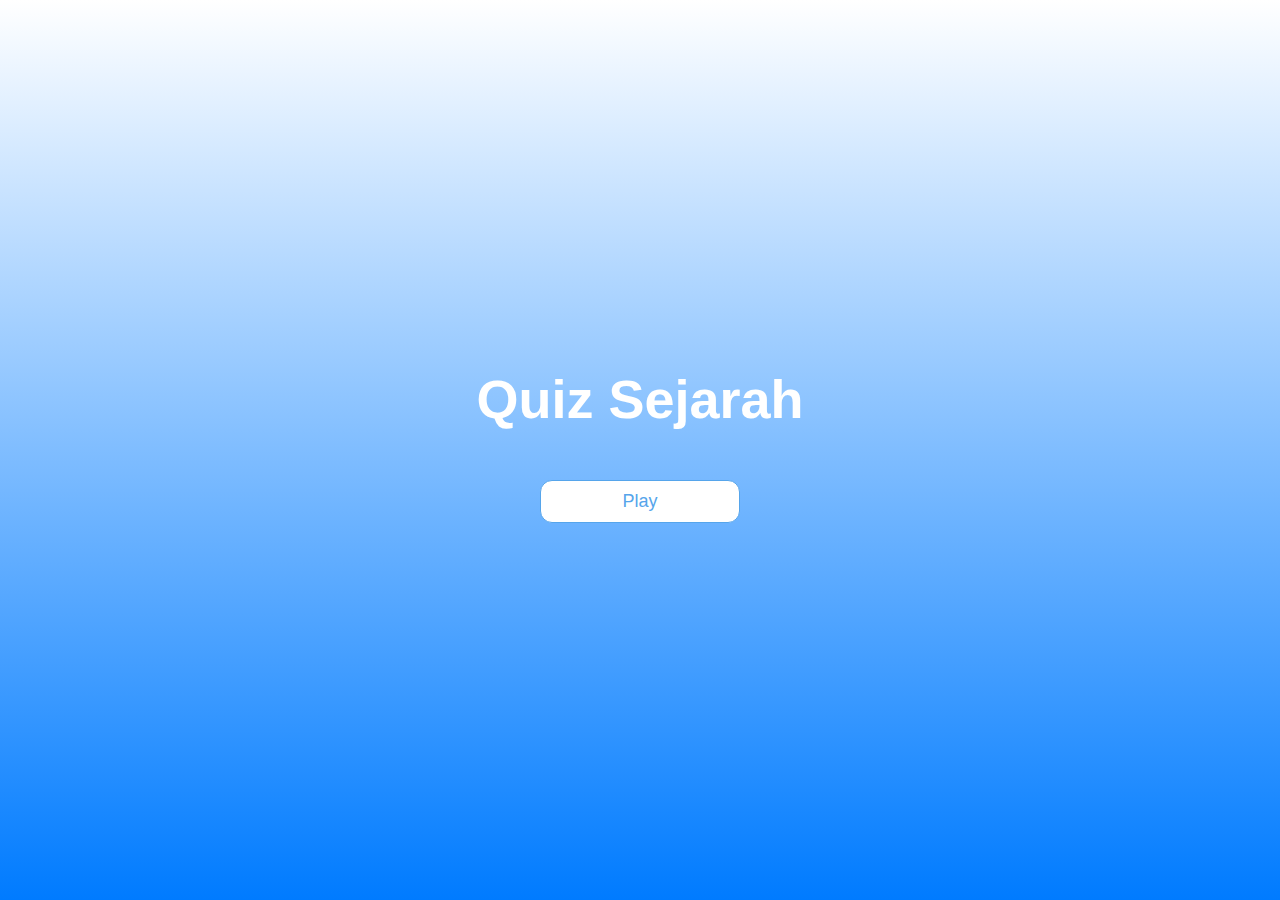
<file: index.html>
<!DOCTYPE html>
<html lang="en">
  <head>
    <meta charset="UTF-8" />
    <meta name="viewport" content="width=device-width, initial-scale=1.0" />
    <meta http-equiv="X-UA-Compatible" content="ie=edge" />
    <title>Quiz Sejarah</title>
    <link rel="stylesheet" href="app.css" />
  </head>
  <body>
    <div class="container">
      <div id="home" class="flex-center flex-column">
        <h1>Quiz Sejarah</h1>
        <a class="btn" href="game.html">Play</a>
      </div>
    </div>
  </body>
</html>
</file>
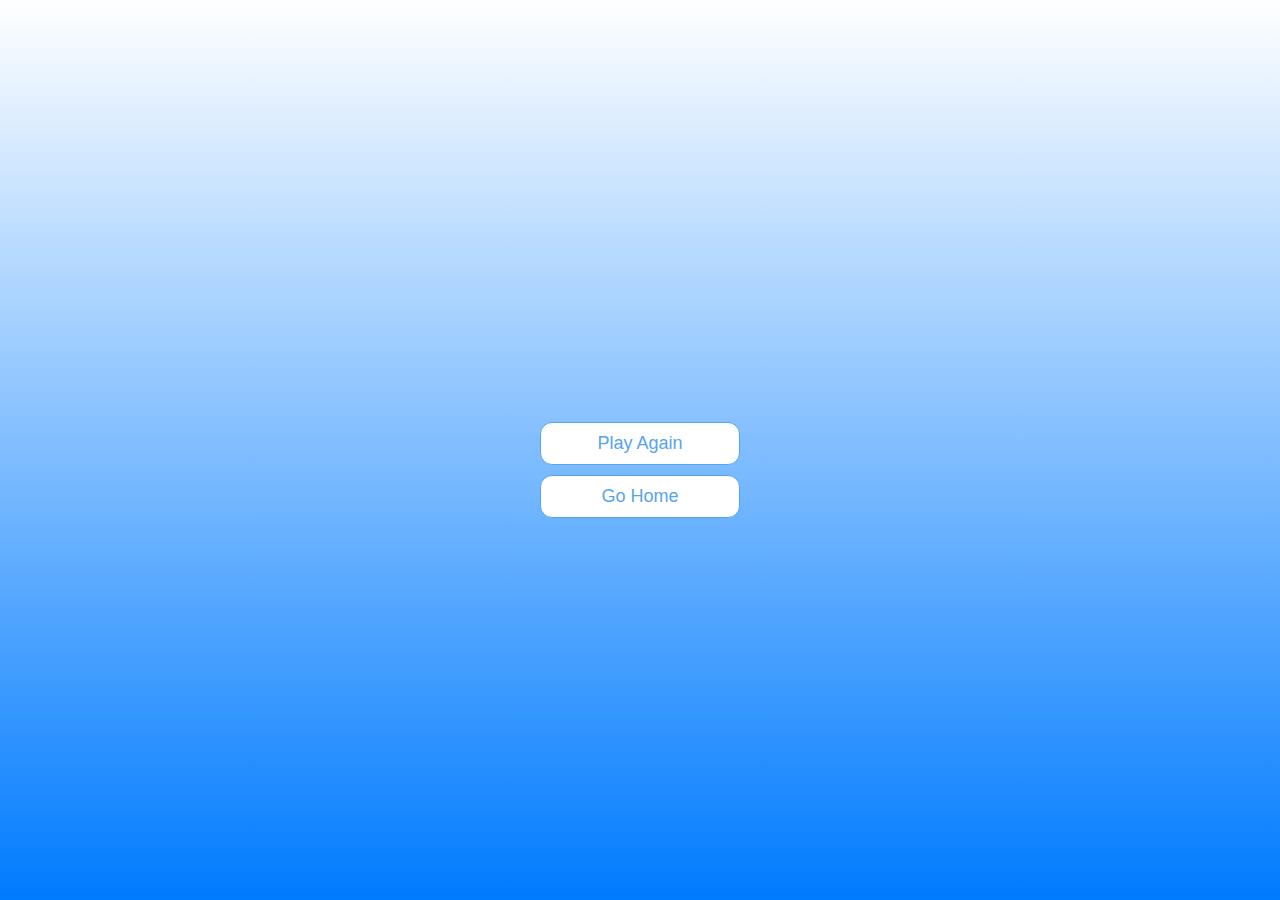
<file: end.html>
<!DOCTYPE html>
<html lang="en">
  <head>
    <meta charset="UTF-8" />
    <meta name="viewport" content="width=device-width, initial-scale=1.0" />
    <meta http-equiv="X-UA-Compatible" content="ie=edge" />
    <title>Congrats!</title>
    <link rel="stylesheet" href="app.css" />
  </head>
  <body>
    <div class="container"> 
      <div id="end" class="flex-center flex-column">
        <h1 id="finalScore"></h1>        
        <a class="btn" href="game.html">Play Again</a>
        <a class="btn" href="index.html">Go Home</a>
      </div>
    </div>
    <script src="end.js"></script>
  </body>
</html>
</file>
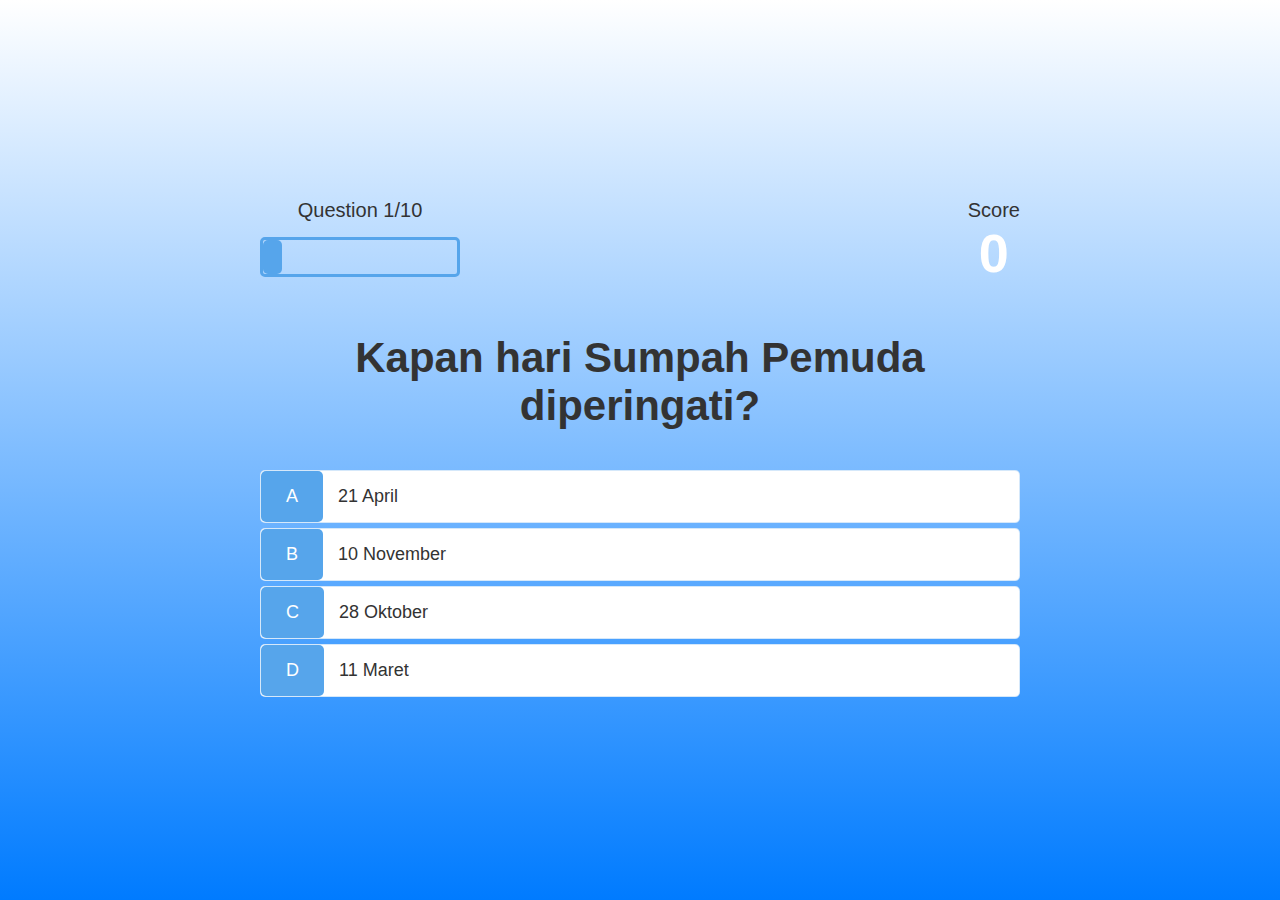
<file: game.html>
<!DOCTYPE html>
<html lang="en">
  <head>
    <meta charset="UTF-8" />
    <meta name="viewport" content="width=device-width, initial-scale=1.0" />
    <meta http-equiv="X-UA-Compatible" content="ie=edge" />
    <title>Quiz Sejarah</title>
    <link rel="stylesheet" href="app.css" />
    <link rel="stylesheet" href="game.css" />
  </head>
  <body>
    <div class="container">
      <div id="game" class="justify-center flex-column">
        <div id="hud">
          <div id="hud-item">
            <p id="progressText" class="hud-prefix">
              Question
            </p>
            <div id="progressBar">
              <div id="progressBarFull"></div>
            </div>
          </div>
          <div id="hud-item">
            <p class="hud-prefix">
              Score
            </p>
            <h1 class="hud-main-text" id="score">
              0
            </h1>
          </div>
        </div>
        <h2 style="text-align:center;" id="question">What is the answer to this questions?</h2>
        <div class="choice-container">
          <p class="choice-prefix">A</p>
          <p class="choice-text" data-number="1">Choice 1</p>
        </div>
        <div class="choice-container">
          <p class="choice-prefix">B</p>
          <p class="choice-text" data-number="2">Choice 2</p>
        </div>
        <div class="choice-container">
          <p class="choice-prefix">C</p>
          <p class="choice-text" data-number="3">Choice 3</p>
        </div>
        <div class="choice-container">
          <p class="choice-prefix">D</p>
          <p class="choice-text" data-number="4">Choice 4</p>
        </div>
      </div>
    </div>
    <script src="game.js"></script>
  </body>
</html>
</file>
<file: app.css>
:root {
  background-image: linear-gradient(white, #007bff);
  font-size: 62.5%;
}

* {
  box-sizing: border-box;
  font-family: Arial, Helvetica, sans-serif;
  margin: 0;
  padding: 0;
  color: #333;
}

h1,
h2,
h3,
h4 {
  margin-bottom: 1rem;
}

h1 {
  font-size: 5.4rem;
  color: white;
  margin-bottom: 5rem;
}

h1 > span {
  font-size: 2.4rem;
  font-weight: 500;
}

h2 {
  font-size: 4.2rem;
  margin-bottom: 4rem;
  font-weight: 700;
}

h3 {
  font-size: 2.8rem;
  font-weight: 500;
}

/* UTILITIES */

.container {
  width: 100vw;
  height: 100vh;
  display: flex;
  justify-content: center;
  align-items: center;
  max-width: 80rem;
  margin: 0 auto;
  padding: 2rem;
}

.container > * {
  width: 100%;
}

.flex-column {
  display: flex;
  flex-direction: column;
}

.flex-center {
  justify-content: center;
  align-items: center;
}

.justify-center {
  justify-content: center;
}

.text-center {
  text-align: center;
}

.hidden {
  display: none;
}

/* BUTTONS */
.btn {
  font-size: 1.8rem;
  padding: 1rem 0;
  width: 20rem;
  text-align: center;
  border: 0.1rem solid #56a5eb;
  margin-bottom: 1rem;
  border-radius: 12px;
  text-decoration: none;
  color: #56a5eb;
  background-color: white;
}

.btn:hover {
  cursor: pointer;
  box-shadow: 0 0.4rem 1.4rem 0 rgba(86, 185, 235, 0.5);
  transform: translateY(-0.1rem);
  transition: transform 150ms;
}

.btn[disabled]:hover {
  cursor: not-allowed;
  box-shadow: none;
  transform: none;
}

/* FORMS */
form {
  width: 100%;
  display: flex;
  flex-direction: column;
  align-items: center;
}

input {
  margin-bottom: 1rem;
  width: 20rem;
  padding: 1.5rem;
  font-size: 1.8rem;
  border: none;
  box-shadow: 0 0.1rem 1.4rem 0 rgba(86, 185, 235, 0.5);
}

input::placeholder {
  color: #aaa;
}
</file>
<file: game.css>
.choice-container {
  display: flex;
  margin-bottom: 0.5rem;
  width: 100%;
  font-size: 1.8rem;
  border: 0.1rem solid rgb(86, 165, 235, 0.25);
  background-color: white;
  border-radius: 5px;
}

.choice-container:hover {
  cursor: pointer;
  box-shadow: 0 0.4rem 1.4rem 0 rgba(86, 185, 235, 0.5);
  transform: translateY(-0.1rem);
  transition: transform 150ms;
}

.choice-prefix {
  padding: 1.5rem 2.5rem;
  background-color: #56a5eb;
  color: white;
  border-radius: 5px;
}

.choice-text {
  padding: 1.5rem;
  width: 100%;
}

.correct {
  background-color: #28a745;
}

.incorrect {
  background-color: #dc3545;
}

/* HUD */

#hud {
  display: flex;
  justify-content: space-between;
}

.hud-prefix {
  text-align: center;
  font-size: 2rem;
}

.hud-main-text {
  text-align: center;
}

#progressBar {
  width: 20rem;
  height: 4rem;
  border: 0.3rem solid #56a5eb;
  margin-top: 1.5rem;
  border-radius: 5px;
}

#progressBarFull {
  height: 3.4rem;
  background-color: #56a5eb;
  width: 0%;
  border-radius: 5px;
}
</file>
